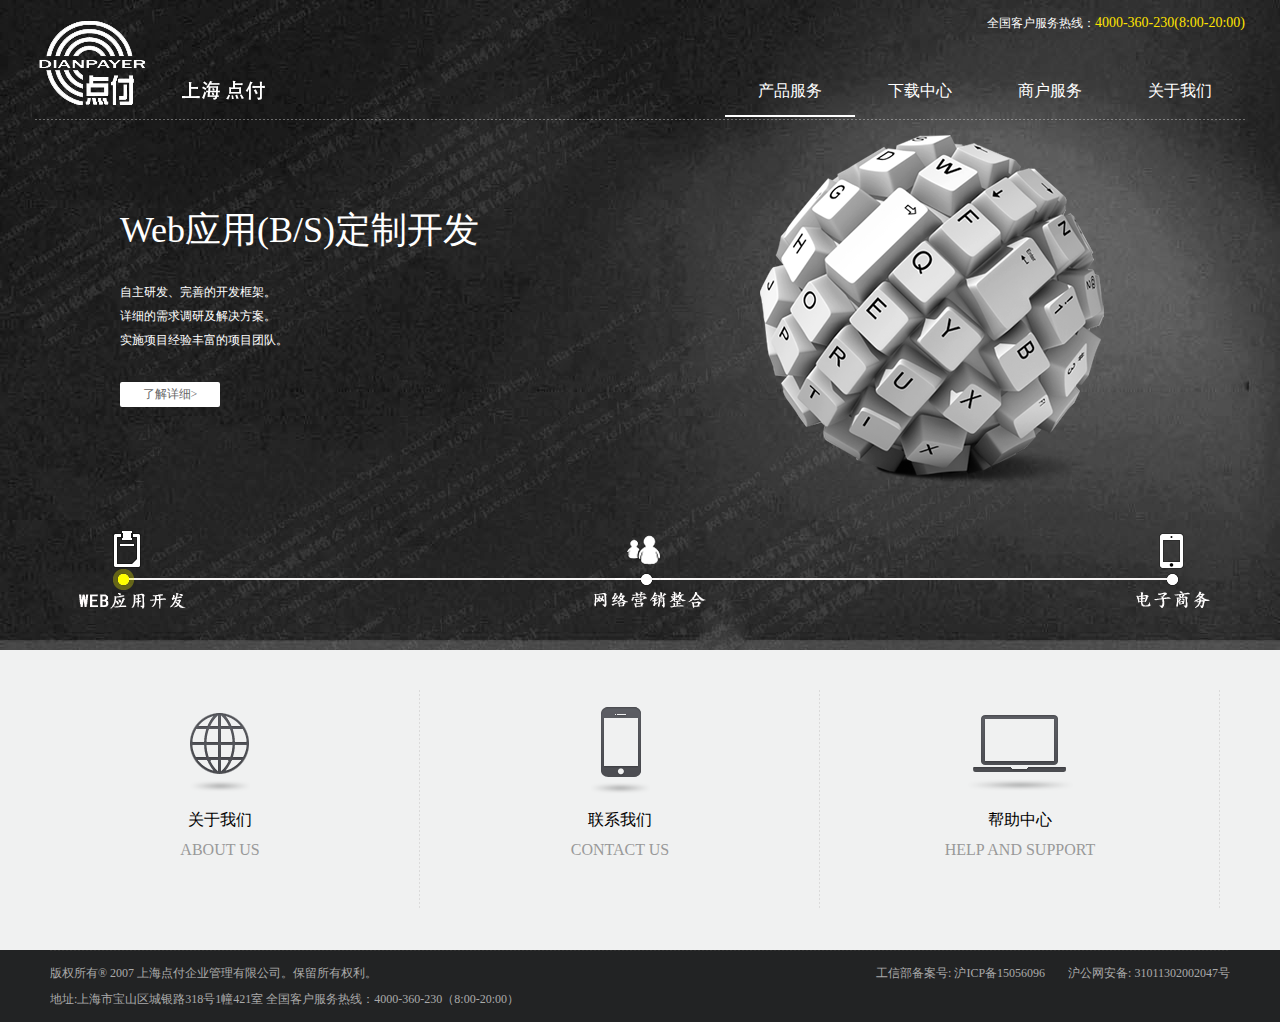
<file: index.html>
<!DOCTYPE html PUBLIC "-//W3C//DTD XHTML 1.0 Transitional//EN" "http://www.w3.org/TR/xhtml1/DTD/xhtml1-transitional.dtd">
<html xmlns="http://www.w3.org/1999/xhtml">
<head>
<meta http-equiv="Content-Type" content="text/html; charset=utf-8" />
<title>上海点付-首页</title>

<script type="text/javascript" src="js/jquery.js"></script>
<script type="text/javascript" src="js/nav.js"></script>
<link href="css/fashionfoucs.css" rel="stylesheet" />
<script src="js/jquery-1.9.1.min.js" type="text/javascript"></script>
<script src="js/jquery.plugin.min.js" type="text/javascript"></script>
<link href="css/style.css" rel="stylesheet" type="text/css" />
</head>

<body>
<div class="head_wrap">
  <div id="header">
    <div class="head_con">
      <h1><a href="#">点付有限公司</a></h1>
	  <div class="fr">
		  <div class="dianh">
              <span>全国客户服务热线：<font>4000-360-230(8:00-20:00)</font></span>
          </div>
		  <div id="nav">
			<ul>
			  <li class="current"><a href="index.html">产品服务</a></li>
			  <!--li><a href="http://mall.dianpayer.com"  target="_blank">在线购买</a></li-->
			  <li><a href="download.html">下载中心</a></li>
			  <li><a href="login.html">商户服务</a></li>
			  <li><a href="about.html">关于我们</a></li>
			</ul>
			<div class="nav_current"></div>
			<div class="cls"></div>
		  </div>
	  </div>
    </div>
  </div>
  <div id="banner">
    <ul id="banner_img">
      <li class="item1">
        <div class="banner_con">
          <div class="ad_txt">
            <h2>Web应用(B/S)定制开发</h2>
            <p> 自主研发、完善的开发框架。<br />
              详细的需求调研及解决方案。<br />
              实施项目经验丰富的项目团队。 </p>
            <a href="#" target="_blank">了解详细&gt;</a> </div>
          <div class="ad_imgg"> <img src="img/20120830015430148.png" width="460" height="400" alt="Web应用(B/S)定制开发" /> </div>
        </div>
      </li>
      <li class="item2">
        <div class="banner_con">
          <div class="ad_txt">
            <h2>互联网时代的整合营销</h2>
            <p> 基于互联网的品牌营销策略的定制与执行。<br />
              品牌形象挖掘、梳理、包装、表现与传播。<br />
              坐拥着最为丰富的行业经验与优势资源。 </p>
            <a href="#" target="_blank">了解详细&gt;</a> </div>
          <div class="ad_imgg"> <img src="img/20120830015446637.png" width="460" height="400" alt="互联网时代的整合营销" /> </div>
        </div>
      </li>

      <li class="item3">
        <div class="banner_con">
          <div class="ad_txt">
            <h2>移动电商拓展销售途径...</h2>
            <p> 商家后台维护自有商品。<br />
              通过APP及微信朋友圈进行商品营销。<br />
              手机下单，手机完成订单支付，随时随地购物。<br />
              </p>
            <a href="#" target="_blank">了解详细&gt;</a> </div>
          <div class="ad_imgg"> <img src="img/20120830015631560.png" width="460" height="400" alt="全新的学术会议体验" /> </div>
        </div>
      </li>
    </ul>
    <div id="banner_ctr">
      <div id="drag_ctr"></div>
      <ul style="">
        <li>WEB应用开发</li>
        <li style="  margin-left: 380px;">互联网整合营销</li>
        <li style="  margin-left: 350px;">电子商务系统</li>
      </ul>
      <div id="drag_arrow"></div>
    </div>
  </div>
  <script type="text/javascript" src="js/fashionfoucs.js"></script> 
</div>
<div class="service">
  <ul>
    <li><a href="#">
      <div class="ico web"></div>
      <h2>关于我们</h2>
      <h2 class="c-999">ABOUT US</h2>
      </a></li>
    <li><a href="#">
      <div class="ico app"></div>
      <h2>联系我们</h2>
      <h2 class="c-999">CONTACT US</h2>
      </a></li>
    <li><a href="#">
      <div class="ico system"></div>
      <h2>帮助中心</h2>
      <h2 class="c-999">HELP AND SUPPORT</h2>
      </a></li>
  </ul>
</div>
<div class="foot_wrap">
  <div id="footer">
      <div class="footer_btm">
        <div class="copyright">
            <p>版权所有® 2007 上海点付企业管理有限公司。保留所有权利。</p>
            <p>地址:上海市宝山区城银路318号1幢421室     全国客户服务热线：4000-360-230（8:00-20:00）</p>
        </div>
        <div class="beian">
            <span class="ml20">工信部备案号: <font>沪ICP备15056096 </font></span>
            <span class="ml20">沪公网安备: <font>31011302002047号 </font></span>
        </div>
      </div>
  </div>
</div>
</body>
</html>
</file>
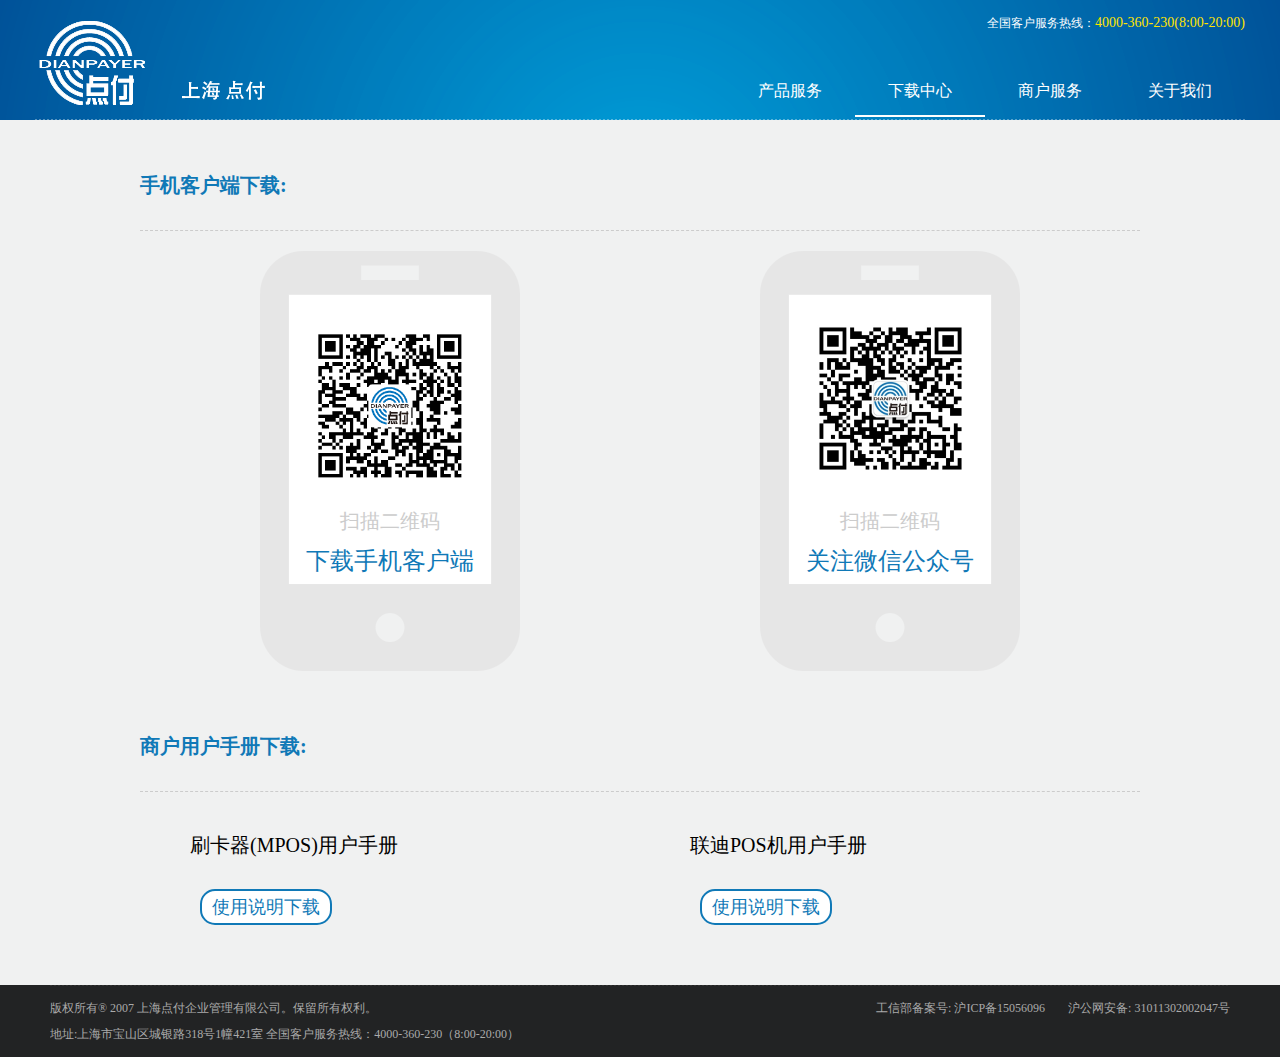
<file: download.html>
<!DOCTYPE html PUBLIC "-//W3C//DTD XHTML 1.0 Transitional//EN"
        "http://www.w3.org/TR/xhtml1/DTD/xhtml1-transitional.dtd">
<html xmlns="http://www.w3.org/1999/xhtml">
<head>
    <meta http-equiv="Content-Type" content="text/html; charset=utf-8"/>
    <title>上海点付-下载</title>
    <link href="css/style.css" rel="stylesheet" type="text/css"/>
    <script type="text/javascript" src="js/jquery.js"></script>
    <script type="text/javascript" src="js/nav.js"></script>
</head>

<body>
<div class="sub_head service_banner">
    <div id="header">
        <div class="head_con">
            <h1><a href="#">点付有限公司</a></h1>
            <div class="fr">
                <div class="dianh">
                    <span>全国客户服务热线：<font>4000-360-230(8:00-20:00)</font></span>
                </div>
                <div id="nav">
                    <ul>
                        <li><a href="index.html">产品服务</a></li>
                        <!--li><a href="http://mall.dianpayer.com"  target="_blank">在线购买</a></li-->
                        <li class="current"><a href="download.html">下载中心</a></li>
                        <li><a href="login.html">商户服务</a></li>
                        <li><a href="about.html">关于我们</a></li>
                    </ul>
                    <div class="nav_current"></div>
                    <div class="cls"></div>
                </div>
            </div>
        </div>
    </div>
</div>
<div class="content">
    <div class="download-client clearfix">
        <h6>手机客户端下载:</h6>

        <div class="phone-download clearfix">
            <ul class="clearfix">
                <li>
                    <div class="dimensional"><img src="img/download.png" style="width: 30%;"/></div>
                    <div class="details">
                        <p class="qins">扫描二维码</p>

                        <p>下载手机客户端</p>
                    </div>
                </li>
                <li>
                    <div class="dimensional"><img src="img/mp.jpg" style="margin-top: -15px;width: 33%;"/></div>
                    <div class="details">
                        <p class="qins">扫描二维码</p>

                        <p>关注微信公众号</p>
                    </div>
                </li>
            </ul>
        </div>
        <h6>商户用户手册下载:</h6>

        <div class="cdsfg clearfix">
            <div class="sahnghu-d left">
                <p>刷卡器(MPOS)用户手册</p>
                <!--
                                <a class="qudon-d" href="#">驱动下载</a>
                -->
                <a class="shum-d" href="library/MPOS_manual.rar">使用说明下载</a>
            </div>
            <div class="sahnghu-d right">
                <p>联迪POS机用户手册</p>
                <!--
                                <a class="qudon-d" href="#">驱动下载</a>
                -->
                <a class="shum-d" href="library/POS_manual.rar">使用说明下载</a>
            </div>
        </div>
    </div>
</div>
</div>

<div class="foot_wrap">
    <div id="footer">
        <div class="footer_btm">
            <div class="copyright">
                <p>版权所有® 2007 上海点付企业管理有限公司。保留所有权利。</p>
                <p>地址:上海市宝山区城银路318号1幢421室 全国客户服务热线：4000-360-230（8:00-20:00）</p>
            </div>
            <div class="beian">
                <span class="ml20">工信部备案号: <font>沪ICP备15056096 </font></span>
                <span class="ml20">沪公网安备: <font>31011302002047号 </font></span>
            </div>
        </div>
    </div>
</div>
</body>
</html>
</file>
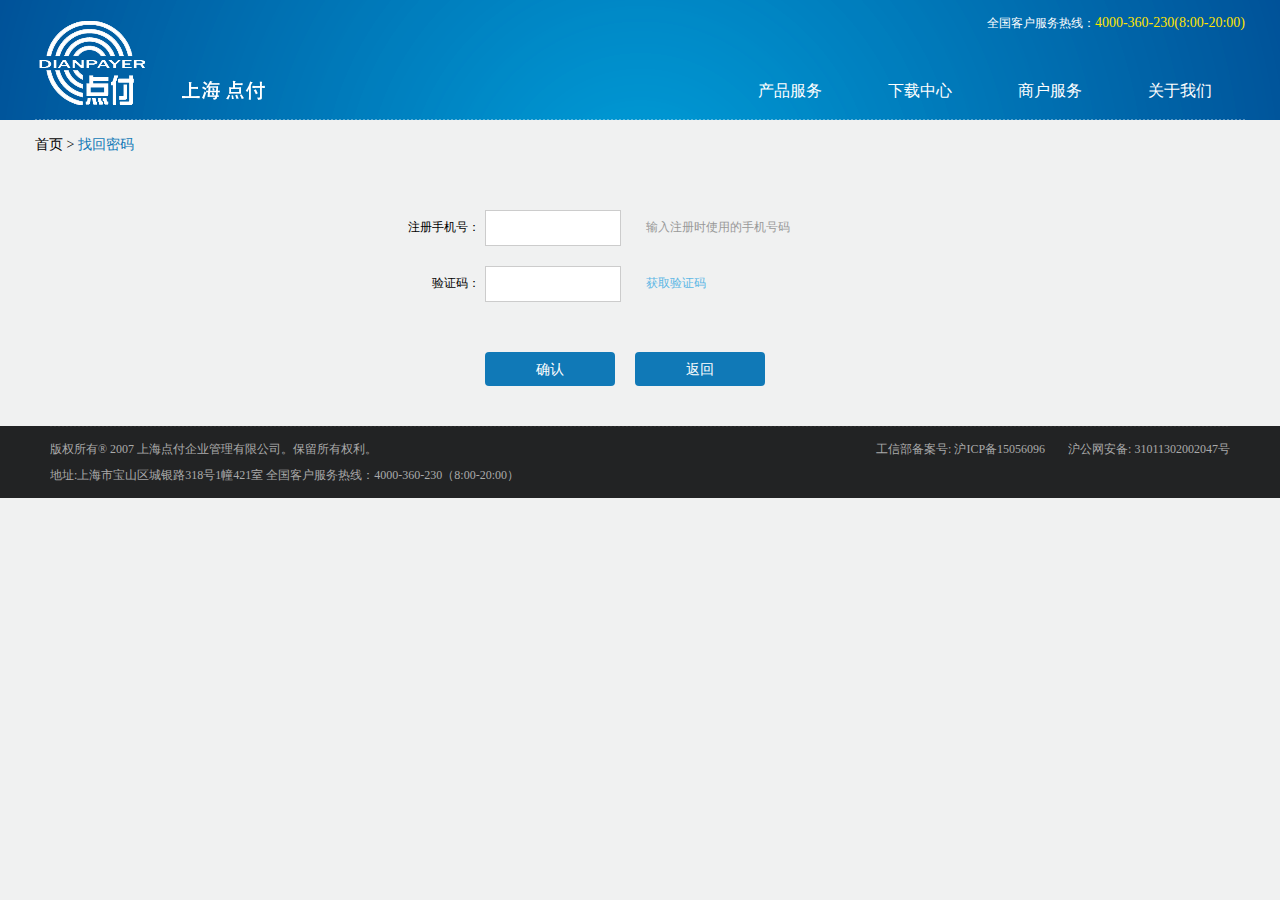
<file: forgotten_password.html>
<!DOCTYPE html PUBLIC "-//W3C//DTD XHTML 1.0 Transitional//EN" "http://www.w3.org/TR/xhtml1/DTD/xhtml1-transitional.dtd">
<html xmlns="http://www.w3.org/1999/xhtml">
<head>
    <meta http-equiv="Content-Type" content="text/html; charset=utf-8" />
    <title>上海点付-下载</title>
    <link href="css/style.css" rel="stylesheet" type="text/css" />
    <script type="text/javascript" src="js/jquery.js"></script>
    <script type="text/javascript" src="js/nav.js"></script>
</head>

<body>
<div class="sub_head service_banner">
    <div id="header">
        <div class="head_con">
            <h1><a href="#">点付有限公司</a></h1>
            <div class="fr">
                <div class="dianh">
                    <span>全国客户服务热线：<font>4000-360-230(8:00-20:00)</font></span>
                </div>
		  <div id="nav">
			<ul>
			  <li><a href="index.html">产品服务</a></li>
              <!--li><a href="http://mall.dianpayer.com"  target="_blank">在线购买</a></li-->
			  <li><a href="download.html">下载中心</a></li>
              <li><a href="login.html">商户服务</a></li>
              <li><a href="about.html">关于我们</a></li>
			</ul>
			<div class="nav_current"></div>
			<div class="cls"></div>
		  </div>
	  </div>
    </div>
  </div>
</div>
<div class="mbx"><a href="index.html">首页</a>&nbsp;>&nbsp;<span>找回密码</span></div>
<div class="content">
	<div class="mt30">
		<div class="xmmx password clearfix">
		<label>
			<span>注册手机号：</span><input type="" name="textfield" id="textfield"  class="w2" value=""/><i class="c-gray ml20">输入注册时使用的手机号码</i>
		</label>
		<label>
			<span>验证码：</span><input type="" name="textfield" id="textfield"  class="w15" value=""/><a class="c-blue ml20" href="#">获取验证码</a>
		</label>
		<label>
		<p class="ml75 mt30"><input type="submit" name="button" id="button" value="确认"  class="searchb" /><input type="submit" name="button" id="button" value="返回"  class="searchb" /></p>
		</label>
		</div>
</div>
</div>


<div class="foot_wrap">
    <div id="footer">
        <div class="footer_btm">
            <div class="copyright">
                <p>版权所有® 2007 上海点付企业管理有限公司。保留所有权利。</p>
                <p>地址:上海市宝山区城银路318号1幢421室     全国客户服务热线：4000-360-230（8:00-20:00）</p>
            </div>
            <div class="beian">
                <span class="ml20">工信部备案号: <font>沪ICP备15056096 </font></span>
                <span class="ml20">沪公网安备: <font>31011302002047号 </font></span>
            </div>
        </div>
    </div>
</div>
</body>
</html>
</file>
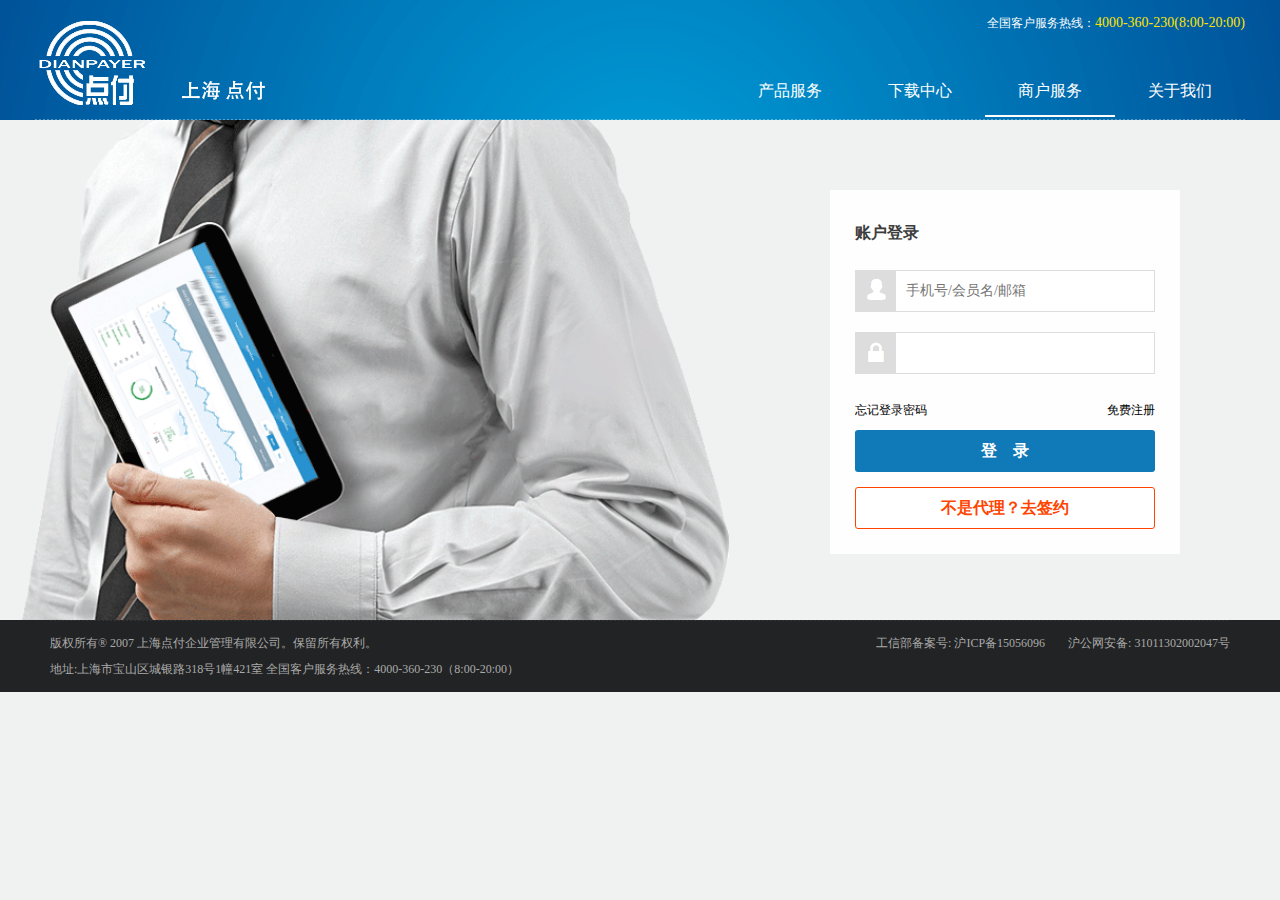
<file: login.html>
<!DOCTYPE html PUBLIC "-//W3C//DTD XHTML 1.0 Transitional//EN" "http://www.w3.org/TR/xhtml1/DTD/xhtml1-transitional.dtd">
<html xmlns="http://www.w3.org/1999/xhtml">
<head>
    <meta http-equiv="Content-Type" content="text/html; charset=utf-8" />
    <title>上海点付-下载</title>
    <link href="css/style.css" rel="stylesheet" type="text/css" />
    <script type="text/javascript" src="js/jquery.js"></script>
    <script type="text/javascript" src="js/nav.js"></script>
</head>

<body>
<div class="sub_head service_banner">
    <div id="header">
        <div class="head_con">
            <h1><a href="#">点付有限公司</a></h1>
            <div class="fr">
                <div class="dianh">
                    <span>全国客户服务热线：<font>4000-360-230(8:00-20:00)</font></span>
                </div>
		  <div id="nav">
			<ul>
			  <li><a href="index.html">产品服务</a></li>
              <!--li><a href="http://mall.dianpayer.com"  target="_blank">在线购买</a></li-->
			  <li><a href="download.html">下载中心</a></li>
                <li class="current"><a href="login.html">商户服务</a></li>
                <li><a href="about.html">关于我们</a></li>
			</ul>
			<div class="nav_current"></div>
			<div class="cls"></div>
		  </div>
	  </div>
    </div>
  </div>
</div>

		<div id="content">
<div class="login-newbg" style="background-image: url(img/loginbg.png);height:500px;">
    </div>
		    <div class="content-layout">
			<div class="login-box-warp">

				<div class="login-box no-longlogin module-static" id="J_LoginBox">

<div class="bd">
		<div class="static-form " id="J_StaticForm">
			<div class="login-title">
				账户登录
			</div>
			<form action="" method="post">
			<div class="field username-field">
				<label for="TPL_username_1"> <i class="iconfont iconfont1" title="会员名"></i></label>
				<span class="ph-label"></span> <input type="text" name="TPL_username" id="TPL_username_1" class="login-text J_UserName" value="" maxlength="32" tabindex="1" placeholder="手机号/会员名/邮箱">
			</div>

			<div class="field pwd-field">
				<label id="password-label" for="TPL_password_1"><i class="icon iconfont iconfont2" title="登录密码"></i></label> 
				<span id="J_StandardPwd"> <input type="password" aria-labelledby="password-label" name="TPL_password" id="TPL_password_1" class="login-text" maxlength="28" tabindex="2" autocomplete="off">
				</span> 
			</div>
			
			<div class="login-links">
				
				<a href="forgotten_password.html" class="forget-pwd" target="_blank">忘记登录密码</a>
				<a href="register.html" class="register" target="_blank">免费注册</a>
				
			</div>

			
			<div class="submit">
				<button type="submit" class="J_Submit" tabindex="5" id="J_SubmitStatic">登　录</button>
			</div>
			<div class="submit1">
				<button type="submit" class="J_Submit" tabindex="5" id="J_SubmitStatic">不是代理？去签约</button>
			</div>
		</form>
</div>
	    
</div>
</div>
</div>
</div>
</div>

<div class="foot_wrap">
    <div id="footer">
        <div class="footer_btm">
            <div class="copyright">
                <p>版权所有® 2007 上海点付企业管理有限公司。保留所有权利。</p>
                <p>地址:上海市宝山区城银路318号1幢421室     全国客户服务热线：4000-360-230（8:00-20:00）</p>
            </div>
            <div class="beian">
                <span class="ml20">工信部备案号: <font>沪ICP备15056096 </font></span>
                <span class="ml20">沪公网安备: <font>31011302002047号 </font></span>
            </div>
        </div>
    </div>
</div>
</body>
</html>
</file>
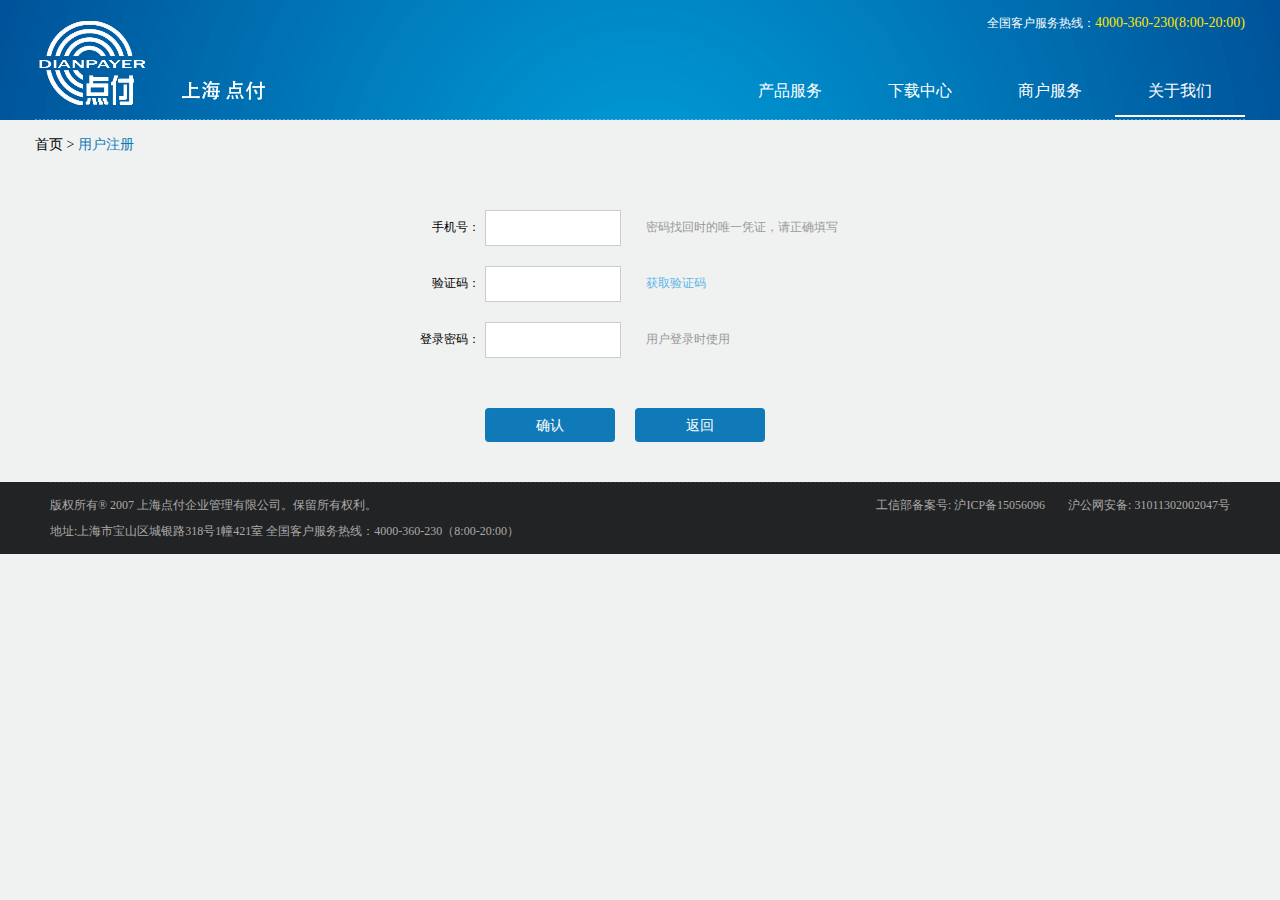
<file: register.html>
<!DOCTYPE html PUBLIC "-//W3C//DTD XHTML 1.0 Transitional//EN" "http://www.w3.org/TR/xhtml1/DTD/xhtml1-transitional.dtd">
<html xmlns="http://www.w3.org/1999/xhtml">
<head>
    <meta http-equiv="Content-Type" content="text/html; charset=utf-8" />
    <title>上海点付-下载</title>
    <link href="css/style.css" rel="stylesheet" type="text/css" />
    <script type="text/javascript" src="js/jquery.js"></script>
    <script type="text/javascript" src="js/nav.js"></script>
</head>

<body>
<div class="sub_head service_banner">
    <div id="header">
        <div class="head_con">
            <h1><a href="#">点付有限公司</a></h1>
            <div class="fr">
                <div class="dianh">
                    <span>全国客户服务热线：<font>4000-360-230(8:00-20:00)</font></span>
                </div>
		  <div id="nav">
			<ul>
			  <li><a href="index.html">产品服务</a></li>
              <!--li><a href="http://mall.dianpayer.com"  target="_blank">在线购买</a></li-->
			  <li><a href="download.html">下载中心</a></li>
              <li><a href="login.html">商户服务</a></li>
              <li class="current"><a href="about.html">关于我们</a></li>
			</ul>
			<div class="nav_current"></div>
			<div class="cls"></div>
		  </div>
	  </div>
    </div>
  </div>
</div>
<div class="mbx"><a href="index.html">首页</a>&nbsp;>&nbsp;<span>用户注册</span></div>
<div class="content">
	<div class="mt30">
		<div class="xmmx password clearfix">
		<label>
			<span>手机号：</span><input type="" name="textfield" id="textfield"  class="w2" value=""/><i class="c-gray ml20">密码找回时的唯一凭证，请正确填写</i>
		</label>
		<label>
			<span>验证码：</span><input type="" name="textfield" id="textfield"  class="w15" value=""/><a class="c-blue ml20" href="#">获取验证码</a>
		</label>
		<label>
			<span>登录密码：</span><input type="password" name="textfield" id="textfield"  class="w2" value=""/><i class="c-gray ml20">用户登录时使用</i>
		</label>
		<label>
		<p class="ml75 mt30"><input type="submit" name="button" id="button" value="确认"  class="searchb" /><input type="submit" name="button" id="button" value="返回"  class="searchb" /></p>
		</label>
		</div>
</div>
</div>


<div class="foot_wrap">
    <div id="footer">
        <div class="footer_btm">
            <div class="copyright">
                <p>版权所有® 2007 上海点付企业管理有限公司。保留所有权利。</p>
                <p>地址:上海市宝山区城银路318号1幢421室     全国客户服务热线：4000-360-230（8:00-20:00）</p>
            </div>
            <div class="beian">
                <span class="ml20">工信部备案号: <font>沪ICP备15056096 </font></span>
                <span class="ml20">沪公网安备: <font>31011302002047号 </font></span>
            </div>
        </div>
    </div>
</div>
</body>
</html>
</file>
<file: css/fashionfoucs.css>
@charset "UTF-8";

#banner {
	position: relative;
	width: 100%;
	height: 650px;
	background: #000;
	overflow: hidden;
}
.banner_con {
	width: 1060px;
	margin: auto;
	position: relative;
}
#banner_img {
	position: relative;
	display: block;
}
#banner_img li {
	position: absolute;
	top: 0;
	left: 0;
	width: 100%;
	height: 650px;
	background-position: center;
	background-size: cover;
	display: none;
}

#banner_img li.item1 {
	background-image: url(../img/banner_bg1.jpg);
	display: block;
}
#banner_img li.item2 {
	background-image: url(../img/banner_bg2.jpg);
}
#banner_img li.item3 {
	background-image: url(../img/banner_bg3.jpg);
}
#banner_img li.item4 {
	background-image: url(../img/banner_bg4.jpg);
}
#banner_img li.item5 {
	background-image: url(../img/banner_bg5.jpg);
}
#banner_img li.item6 {
	background-image: url(../img/banner_bg6.jpg);
}
#banner_img li.item7 {
	background-image: url(../img/banner_bg7.jpg);
}
#banner_img li.item8 {
	background-image: url(../img/banner_bg8.jpg);
}

#banner_img .ad_img {
	position: absolute;
	right: 10px;
	top: 100px;
	width: 460px;
	height: 400px;
}

#banner_img .ad_imgg {
    position: absolute;
    right: 10px;
    top: 100px;
    width: 460px;
    height: 400px;
}
#banner_img .ad_txt {
	position: absolute;
	left: 10px;
	top: 200px;
	color: #fff;
	line-height: 24px;
	text-shadow: 1px 1px rgba(51,51,51,0.3);
}
#banner_img .ad_txt h2 {
	height: 80px;
	font: normal 36px/60px Microsoft YaHei;
}
#banner_img .ad_txt a {
	display: block;
	margin-top: 30px;
	width: 100px;
	height: 25px;
	border-radius: 2px;
	background: #fff;
	color: #666;
	text-decoration: none;
	text-shadow: none;
	line-height: 25px;
	text-align: center;
}
#banner_img .ad_txt a:hover {
	color: #000;
}
#banner_ctr {
	position: absolute;
	left: 50%;
	bottom: 30px;
	margin-left: -600px;
	width: 1200px;
	height: 100px;
	z-index: 1;
}
#banner_ctr ul {
	position: relative;
	width: 1200px;
	height: 100px;
	background: url(../img/serv_ico.png) center no-repeat;
	font-size: 0;
	line-height: 0;
}
#banner_ctr li {
	display: block;
	float: left;
	width: 150px;
	height: 100px;
	cursor: pointer;
}
#drag_ctr {
	position: absolute;
	top: 0;
	left: 8px;
	width: 150px;
	height: 100px;
	bottom: 130px;
}
#drag_arrow {
	position: absolute;
	top: 0;
	left: 8px;
	width: 150px;
	height: 130px;
	background: url(../img/drag_banner_arrow.png) center 49px no-repeat;
}
</file>
<file: css/style.css>
@charset "utf-8";

/* ---------------全局定义--------------- */
html, body, h1, h2, h3, h4, h5, h6, div, ul, ol, li, dl, dt, dd, p, form, input, select, button, textarea, table, tr, th, td, iframe {
	margin: 0;
	padding: 0;
}
h1, h2, h3, h4, h5, h6 {
	font-weight: normal;
}
ul, ol {
	list-style: none;
}
img {
	border: 0;
	vertical-align: top;
}

body {
	background: #F0F1F1;
	font-family: "微软雅黑";
	font-size: 12px;
}

a {
	color: #000;
	text-decoration: none;
}
a:hover {
	color: #1079b7;
}

.cls {
	clear: both;
}
i{font-style:normal;}

/* 表单样式 */
input, select, textarea, label {
	font-family: "微软雅黑";
	font-size: 12px;
	vertical-align: middle;
}

/* 首页 */
.head_wrap {
	position: relative;
	min-width: 1210px;
	height: 650px;
}

#header {
	position: absolute;
	top: 0;
	width: 100%;
	z-index: 999;
}
.head_con {
	margin: auto;
	width: 1210px;
	height: 120px;
	background: url(../img/head_dashed.png) repeat-x left bottom;
}

h1 {
	float: left;
	padding-top: 20px;
}
h1 a {
	display: block;
	width: 315px;
	height: 85px;
	background: url(../img/logo.png);
	text-indent: -9999px;
	overflow: hidden;
}

#nav {
	float: right;
	position: relative;
	padding-top:35px;
	height: 50px;
	overflow: hidden;
}
#nav li {
	float: left;
	width: 130px;
}
#nav a {
	display: block;
	font-size: 16px;
	color: #FFF;
	line-height: 48px;
	text-align: center;
}
.nav_current {
	position: absolute;
	left: 0;
	bottom: 0;
	height: 2px;
	background: #FFF;
	overflow: hidden;
}

.service {
	margin: 40px auto;
	width: 1210px;
	overflow: hidden;
}
.service ul {
	margin: 0 -15px;
	width: 1240px;
}
.service li {
	float: left;
	padding: 0 20px;
	width: 360px;
	height: 220px;
	background: url(../img/v_dashed.gif) repeat-y right top;
}
.service li div.ico {
	margin: auto;
	width: 120px;
	height: 115px;
}
.service li a .web {
	background: url(../img/service_ico.png) 0 0;
}
.service li a:hover .web {
	background: url(../img/service_ico.png) 0 -120px;
}
.service li a .app {
	background: url(../img/service_ico.png) -120px 0;
}
.service li a:hover .app {
	background: url(../img/service_ico.png) -120px -120px;
}
.service li a .system {
	background: url(../img/service_ico.png) -240px 0;
}
.service li a:hover .system {
	background: url(../img/service_ico.png) -240px -120px;
}
.service li a .software {
	background: url(../img/service_ico.png) -360px 0;
}
.service li a:hover .software {
	background: url(../img/service_ico.png) -360px -120px;
}
.service li a h2 {
	font-size: 16px;
	line-height: 30px;
	text-align: center;
}
.service li h3 {
	font-size: 12px;
	color: #666;
	line-height: 24px;
}

.case {
	margin: auto;
	width: 1210px;
	overflow: hidden;
}
.case_title {
	height: 30px;
	background: url(../img/solid.gif) repeat-x center center;
}
.case_title h2 {
	margin: 0 auto;
	width: 100px;
	height: 30px;
	background: #F0F1F1;
	font-size: 14px;
	color: #666;
	line-height: 30px;
	text-align: center;
}
.case ul {
	margin: 0 -15px;
	padding-top: 30px;
	width: 1240px;
	overflow: hidden;
}
.case li {
	float: left;
	padding: 0 15px 30px;
}
.case li a {
	display: block;
	width: 280px;
}
.case li a h3 {
	padding-left: 15px;
	height: 35px;
	background: url(../img/case_arrow.png) no-repeat 245px center #4EB800;
	font-size: 12px;
	color: #FFF;
	line-height: 35px;
}
.case li a:hover h3 {
	color: #FF0;
}

.case_more {
	margin-bottom: 40px;
	height: 40px;
	border-top: 1px solid #DDD;
	border-bottom: 1px solid #DDD;
}
.case_more a {
	display: block;
	color: #666;
	line-height: 40px;
	text-align: center;
}
.case_more a:hover {
	background: #FAFAFA;
	color: #238C00;
}

.foot_wrap {
	min-width: 1210px;
	background: #222324;
	overflow: hidden;
}
#footer {
	margin: auto;
	width: 1210px;
	overflow: hidden;
}
.share {
	float: left;
	padding-top: 30px;
	width: 310px;
}
.share h2 {
	height: 35px;
	font-family: Arial;
	font-size: 12px;
	color: #AAA;
	line-height: 25px;
}
.share li {
	float: left;
	margin-right: 10px;
}
.share li a {
	display: block;
	width: 40px;
	height: 40px;
}
.share li a.weibo {
	background: url(../img/share_ico.png) no-repeat 0 0;
}
.share li a:hover.weibo {
	background: url(../img/share_ico.png) no-repeat 0 -50px;
}
.share li a.tqq {
	background: url(../img/share_ico.png) no-repeat -50px 0;
}
.share li a:hover.tqq {
	background: url(../img/share_ico.png) no-repeat -50px -50px;
}
.share li a.qzone {
	background: url(../img/share_ico.png) no-repeat -100px 0;
}
.share li a:hover.qzone {
	background: url(../img/share_ico.png) no-repeat -100px -50px;
}
.share li a.renren {
	background: url(../img/share_ico.png) no-repeat -150px 0;
}
.share li a:hover.renren {
	background: url(../img/share_ico.png) no-repeat -150px -50px;
}
.share li a.baidu {
	background: url(../img/share_ico.png) no-repeat -200px 0;
}
.share li a:hover.baidu {
	background: url(../img/share_ico.png) no-repeat -200px -50px;
}

.online {
	float: left;
	padding-top: 30px;
	width: 310px;
}
.online h2 {
	height: 35px;
	font-family: Arial;
	font-size: 12px;
	color: #AAA;
	line-height: 25px;
}
.online li {
	float: left;
	margin-right: 10px;
}
.online li a {
	display: block;
	width: 40px;
	height: 40px;
}
.online li a.qq {
	background: url(../img/qq_ico.png) no-repeat 0 0;
}
.online li a:hover.qq {
	background: url(../img/qq_ico.png) no-repeat 0 -50px;
}

.tel {
	float: left;
	padding-top: 30px;
	width: 310px;
}
.tel h2 {
	height: 35px;
	font-family: Arial;
	font-size: 12px;
	color: #AAA;
	line-height: 25px;
}
.tel ul {
	float: left;
	padding-left: 50px;
	background: url(../img/tel_ico.png) no-repeat;
}
.tel li {
	font-family: Georgia, "方正大标宋简体";
	font-size: 18px;
	font-style: italic;
	color: #AAA;
	line-height: 30px;
}

.contact {
	float: right;
	padding: 40px 0;
	width: 280px;
}
.contact img {
	float: right;
	padding: 3px;
	background: #FFF;
}
.contact ul {
	float: left;
	width: 180px;
}
.contact li {
	padding-bottom: 5px;
	color: #AAA;
	line-height: 18px;
	text-align: right;
}
.contact li.mail {
	padding-top: 6px;
}

.footer_btm {
	margin:0 15px;
	background: url(../img/foot_dashed.gif) repeat-x left top;
	color: #AAA;
	line-height: 26px;
	padding:10px 0;
	overflow: hidden;
}
.copyright {
	float: left;
}
.beian {
	float: right;
}

/* 二级页面 */
.sub_head {
	min-width: 1210px;
	height: 120px;
}
.content {
	margin: 0 auto 30px;
	width: 1210px;
}

.sub_title {
	padding-bottom: 30px;
	border-bottom: 1px solid #DDD;
}
.sub_title h2 {
	padding-bottom: 25px;
}
.sub_title p {
	padding-bottom: 15px;
	color: #333;
	line-height: 32px;
}

/* 关于 */
.about_banner {
	background: url(../img/about_banner.png) no-repeat center top #238C00;
}

.about {
    margin: auto;
    width: 770px;
}
.about_section {
	padding-bottom: 30px;
}
.about h2 {
	padding-bottom: 25px;
}
.about p {
	padding-bottom: 15px;
	width: 760px;
	color: #333;
	line-height: 32px;
}

.about_advantages {
	padding: 5px 0 30px;
	overflow: hidden;
	zoom: 1;
}
.about_advantages li {
	float: left;
	padding-right: 20px;
}

/* 服务*/
.service_banner {
	background: url(../img/service_banner.png) no-repeat center top #238C00;
}

.service_content {
	padding: 65px 0 20px;
	width: 1210px;
	overflow: hidden;
}
.service_content ul {
	margin: 0 -15px;
	width: 1240px;
}
.service_content li {
	float: left;
	padding: 0 15px;
	width: 280px;
	height: 500px;
	background: url(../img/v_dashed.gif) repeat-y right top;
}
.service_content li div.ico {
	margin: auto;
	width: 120px;
	height: 115px;
}
.service_content li div.web {
	background: url(../img/service_ico.png) 0 0;
}
.service_content li div.app {
	background: url(../img/service_ico.png) -120px 0;
}
.service_content li div.system {
	background: url(../img/service_ico.png) -240px 0;
}
.service_content li div.software {
	background: url(../img/service_ico.png) -360px 0;
}
.service_content li h3 {
	padding-bottom: 15px;
	background: url(../img/dashed.gif) repeat-x left bottom;
	font-size: 16px;
	line-height: 50px;
	text-align: center;
}
.service_content li h4 {
	margin-bottom: 20px;
	padding: 10px 8px;
	background: url(../img/dashed.gif) repeat-x left bottom;
	font-size: 12px;
	color: #666;
	line-height: 26px;
}
.service_content li p {
	padding: 0 8px;
	color: #666;
	line-height: 32px;
}

/* 案例*/
.case_banner {
	background: url(../img/case_banner.png) no-repeat center top #238C00;
}
.case_content {
	padding-top: 60px;
	width: 1210px;
	overflow: hidden;
}
.case_content ul {
	margin: 0 -15px;
	width: 1240px;
	overflow: hidden;
}
.case_content li {
	float: left;
	padding: 0 15px 30px;
}
.case_content li a {
	display: block;
	width: 280px;
}
.case_content li a h3 {
	padding-left: 15px;
	height: 35px;
	background: url(../img/case_arrow.png) no-repeat 245px center #4EB800;
	font-size: 12px;
	color: #FFF;
	line-height: 35px;
}
.case_content li a:hover h3 {
	color: #FF0;
}

.case_name {
	padding-bottom: 20px;
	border-bottom: 1px solid #DDD;
}
.case_name h2 {
	padding-bottom: 15px;
	font-size: 26px;
	color: #339E00;
}
.case_name p {
	padding-bottom: 15px;
	color: #333;
	line-height: 32px;
}
.case_bar {
	height: 45px;
	border-bottom: 1px solid #DDD;
}
.case_label {
	float: left;
	color: #999;
	line-height: 45px;
}
.case_label a {
	color: #999;
}
.case_label a:hover {
	color: #238C00;
}
.case_page {
	float: right;
	padding-top: 10px;
	width: 90px;
	background: url(../img/case_page.gif);
}
.case_page a {
	float: left;
	width: 30px;
	height: 25px;
}
.case_page a.prev {
	background: url(../img/case_page.png) no-repeat 0 0;
}
.case_page a:hover.prev {
	background: url(../img/case_page.png) no-repeat 0 -25px;
}
.case_page a.back {
	background: url(../img/case_page.png) no-repeat -30px 0;
}
.case_page a:hover.back {
	background: url(../img/case_page.png) no-repeat -30px -25px;
}
.case_page a.next {
	background: url(../img/case_page.png) no-repeat -60px 0;
}
.case_page a:hover.next {
	background: url(../img/case_page.png) no-repeat -60px -25px;
}
.case_show li {
	padding-top: 50px;
}
.case_show h3 {
	font-size: 12px;
	color: #666;
	line-height: 50px;
	text-align: center;
}

/* 客户 */
.client_banner {
	background: url(../img/client_banner.png) no-repeat center top #238C00;
}
.client_content {
	padding-top: 60px;
}
.client_content ul {
	padding: 1px 0 0 1px;
	border-top: 1px dashed #DDD;
	border-left: 1px dashed #DDD;
	overflow: hidden;
	zoom: 1;
}
.client_content li {
	float: left;
	padding: 25px 0;
	width: 301px;
	border-right: 1px dashed #DDD;
	border-bottom: 1px dashed #DDD;
	text-align: center;
}

/* 联系*/
.contact_content {
	padding: 60px 0;
	width: 1210px;
	border-bottom: 1px solid #DDD;
	overflow: hidden;
}
.contact_content ul {
	margin: 0 -15px;
	width: 1240px;
}
.contact_content li {
	float: left;
	padding: 0 15px;
	width: 280px;
	height: 200px;
	background: url(../img/v_dashed.gif) repeat-y right top;
}
.contact_content li div.ico {
	margin: auto;
	width: 120px;
	height: 90px;
}
.contact_content li div.web {
	background: url(../img/contact_ico.png) 0 0;
}
.contact_content li div.app {
	background: url(../img/contact_ico.png) -120px 0;
}
.contact_content li div.system {
	background: url(../img/contact_ico.png) -240px 0;
}
.contact_content li div.software {
	background: url(../img/contact_ico.png) -360px 0;
}
.contact_content li h3 {
	padding-bottom: 10px;
	background: url(../img/dashed.gif) repeat-x left bottom;
	font-size: 12px;
	color: #666;
	line-height: 45px;
	text-align: center;
}
.contact_content li h4 {
	padding-top: 15px;
	font-size: 16px;
	color: #666;
	line-height: 30px;
	text-align: center;
}
.contact_content li a {
	color: #666;
}
.contact_content li a:hover {
	color: #238C00;
}

.contact_form {
	padding: 50px 0 15px;
	background: url(../img/dashed.gif) repeat-x bottom;
}
.contact_form h3 {
	height: 30px;
	background: url(../img/dashed.gif) repeat-x bottom;
}
.contact_form_content {
	padding: 10px 0;
}
.contact_form_table {
	border-collapse: collapse;
}
.contact_form_table td {
	padding-top: 10px;
	border: 0;
}
.contact_form_table td label {
	display: block;
	font-size: 14px;
	color: #666;
	line-height: 30px;
}
.contact_form_text {
	padding: 5px;
	height: 20px;
	border: 1px solid;
	border-color: #CCC #DDD #DDD #CCC;
	border-radius: 2px;
	font-size: 14px;
	line-height: 20px;
}
.contact_form_textarea {
	padding: 5px;
	border: 1px solid;
	border-color: #CCC #DDD #DDD #CCC;
	border-radius: 2px;
	font-size: 14px;
	line-height: 20px;
}
.contact_form_btn {
	width: 180px;
	height: 102px;
	border: 0;
	background: url(../img/send_btn.png) no-repeat 0 0;
	font-size: 0;
	cursor: pointer;
}
.contact_form_btn:hover {
	background: url(../img/send_btn.png) no-repeat 0 -120px;
}
.contact_form_table td img {
	border-radius: 2px;
}
.contact_mail {
	font-size: 14px;
	color: #333;
	line-height: 60px;
}
.contact_mail a {
	color: #333;
}
.contact_mail a:hover {
	color: #238C00;
}


/* add */
.fr{
	float: right;
	position: relative;
	overflow: hidden;
}
.dianh{color:#fff;padding-top:15px;text-align:right;}
.dianh font{font-size:14px;color:#ffe400}
.ml20{margin-left:20px;}
.c-999{color:#999;}

.sdzuoleft{float:left;width:200px;background:#fff;border:1px solid #eee;margin-bottom:20px;}
.sdzuoleft ul{border:10px solid #f5f5f5;}
.dsljd{background:#eee;text-align:center;padding:30px auto;}
.dsljd p{margin-bottom:15px;font-size:14px;color:#1079b7;font-weight:bold;}
.dsljd p a{display:block;text-align:center;border:1px solid #1079b7;width:60px;font-size:12px;font-weight:normal;border-radius:20px;margin:10px 0;margin-left:10px;}
.toux{width:65px;height:65px;border-radius:50px;background:#f5f5f5;text-align:center;margin:10px auto;}
.toux img{width:50px;height:50px;}
.sdzuoleft li{height:50px;line-height:50px;font-size:16px;border-bottom:1px solid #f5f5f5;}
.sdzuoleft ul{background:#eee;}
.sdzuoleft li a{display:block;background:#fff;padding:0 10px;text-align:center;}
.sdzuoleft li a:hover{background:#1079b7;color:#fff;}
.sdzuoleft li a.bjdg{background:#1079b7;display:block;color:#fff;}
.sdzuoright{float:right;width:980px;}
.sdzuoright h5{line-height:50px;padding-left:10px;border-bottom:2px solid #1079b7;font-size:20px;color:#1079b7;font-weight:bold;}
.xmmx{font-size:14px;margin:40px auto;}
.xmmx label{float:left;line-height:30px;margin:0 20px;text-align:right;}
.xmmx select{height:36px;line-height:36px;padding:0 2px;border:1px solid #ccc;}
.xmmx input{height:34px;line-height:34px;padding:0 2px;margin:0 5px;width:130px;border:1px solid #ccc;}
a.searchb,input.searchb{display:block;background:#1079b7;padding:0 30px;text-align:center;color:#fff;font-size:14px;border-radius:4px;line-height:36px;border:none;cursor:pointer;}
.tsgg{margin:0 5px;}
.w3{width:300px;}
.w6{width:60px;}
.w10{width:100px;}
.w20{width:200px;}
.w15{width:150px;}
input.w3{width:300px;}
.mt30{margin-top:30px;}
.ml90{margin-left:90px;}
table,tr.th,td{border-collapse:collapse;}
.table-one{border:1px solid #fff;background:#fff;width:980px;}
.table-one th,.table-one td{border-bottom:1px solid #fff;border-left:1px solid #e3ebfa;padding:0 10px;text-align:center;}
.table-one th{line-height:50px;background:#e3ebfa;font-size:14px;}
.table-one td{line-height:40px;}

.clearfix:after {
 visibility:hidden;
 display:block;
 font-size:0;
 content:" ";
 clear:both;
 height:0;
}
.clearfix {
 zoom:1;
}
/*pages.css*/
.plip_pages_back{font-size: 12px; font-family: arial,sans-serif; height:25px;padding:10px 15px 5px 0px; text-align:center; clear:both;}
.plip_pages_back span{margin: 0 4px;}
.plip_pages_back a{margin:0px 1px;padding:2px 3px;text-align:center;color:#1079b7; text-decoration: none;}
.plip_pages_back a:hover{color:#ef9a1e; text-decoration: none;}
.plip_pages_back .pageson{color:#91543e; text-decoration: underline;}
.plip_pages_back .pagesnum, .plip_pages_back .pagesnone{text-decoration:none;}
.plip_pages_back .pagesInput, .plip_pages_back .pagesnone, .plip_pages_back .pagego{border:0px;padding:2px 0px;margin:0px 2px;color:#2c56a2;}
.plip_pages_back .pagesInput input{width:30px;margin:0px 2px; background-position: 0 -22px; height: 15px; text-align:center; border: 1px solid #7c9dbc;}
.plip_pages_back .pagego input{width:44px; height: 19px; background: url(../img/flip_pages_back.gif) no-repeat; border: 0; color: #333; line-height: 20px; cursor: pointer;}

.mbx {margin: 0 auto;width: 1210px;height:50px;line-height:50px;font-size:14px;}
.mbx span{color:#1079b7}
a.sdckh{display:inline-block;float:left;padding:0 20px;line-height:32px;color:#fff;margin:15px 10px;border-radius:4px;}
.bj-blue{background:#5db7e5}
.bj-gray{background:#bbb}
.ml10{margin-left:10px;}
.c-blue{color:#5db7e5;}
.c-gray{color:#999;}
.c-yellow{color:#ff9907;}
.password{width:500px;margin:20px auto;}
.password label{display:block;margin:10px;}
.password label span{display:inline-block;width:80px;text-align:right;}
.password p input{float:left;margin:0 10px;}

.tabsli{background:#fff;margin-top:-40px;margin-bottom:30px;height:50px;border-bottom:1px solid #bfd4fa;}
.tabsli li{float:left;margin:0 20px;}
.tabsli li a,.tabsli li a:hover{display:inline-block;padding:0 20px;color:#1079b7;height:40px;line-height:40px;margin-top:9px;margin-bottom:-1px;border:1px solid #fff;border-bottom:1px solid #bfd4fa;}
.tabsli li a:hover{display:inline-block;background:#e3ebfa;padding:0 20px;font-weight:bold;border:1px solid #bfd4fa;border-bottom:1px solid #e3ebfa;}
.tabsli li a.tabzv{border:1px solid #bfd4fa;border-bottom:1px solid #e3ebfa;background:#e3ebfa;font-weight:bold;}
.dbksz{background:#fff;border:1px solid #f5f5f5;width:980px;padding-top:30px;}
.table-two{width:900px;margin:10px auto;}
.table-two th,.table-two td{padding:10px 0;}
.table-two th{width:120px;text-align:right;font-size:14px;font-weight:normal;}
.table-two th font{color:#f00;margin-right:5px;}
.table-two td input{border:1px solid #ccc;padding:2px 10px;}
.dbksz h6{border-bottom:1px solid #f5f5f5;margin:20px 0;}

.shangc{cursor:pointer;border-radius:10px;color:#1079b7;}
.kzimg{display:inline-block;border:1px dashed #ccc;width:80px;color:#ccc;height:50px;text-align:center;line-height:50px;border-radius:5px;}
.kzimg img{width:80px;}
.zsd th{width:100px;}
.notice{width:880px;margin:10px auto;background:#f5f8ff;padding:10px 20px;color:#999;}
.notice h4{font-weight:bold;}
.notice p{text-indent:24px;line-height:30px;}
.table-two.xinza th,.table-two.xinza td{border-bottom:1px solid #f5f5f5;line-height:40px;}
.dbx{border-bottom: 0!important;}
.ml75{margin-left:75px;}

.service-buy{margin:20px auto;}
.service-buy ul{}
.service-buy li{width:385px;float:left;background:#fff;margin-right:15px;margin-bottom:15px;border-radius:4px;min-height:220px;}
.mround25{margin:25px;}
.dispel-mr{margin-right:0;}
.buy-img{float:left;width:140px;height:180px;margin-right:1px;}
.buy-describe{float:right;width:160px;font-size:14px;line-height:26px;}
.buy-describe h3,.buy-describe h4{font-size:22px;margin:10px 0;}
.buy-describe h3{font-weight:bold;}
.buy-describe h4{color:#e22319;}
.buy-describe p{line-height:20px;}
.buy-describe img{margin-top:5px;}
.mt10{margin-top:10px;}
.btns{margin:10px 0;border-top:1px solid #f5f5f5;}
.btns p{line-height: 50px; padding: 10px 0;}
.btnred a{width: 80%; height: 50px; line-height: 50px; background: #1079b7; border-radius: 4px; color: #fff; font-size: 16px; font-family:Microsoft YaHei; display: block; text-align: center; text-decoration: none;margin:0 auto;}



#content{width:100%;position:relative}
#content .content-layout{width:1200px;margin:0 auto;overflow:hidden;position:relative;height:500px;z-index:999}
.login-box-warp{position:absolute;top:70px;right:60px}
.login-box-warp .login-box{background:rgba(255,255,255,.9)}
.login-newbg{position:absolute;z-index:9;top:0;left:0;background-size:cover;background-repeat:no-repeat;background-position:center center;width:729px;height:500px;}
.login-box{width:300px;padding:25px 25px 40px;color:#6c6c6c;background:#FFF;position:relative}
.bd{width:300px;height:290px;}
.static-form{display:block}
.login-title{height:18px;line-height:18px;font-size:16px;color:#3C3C3C;margin-top:9px;padding-bottom:8px;font-weight:700}
.static-form .field{margin-top:20px;position:relative}
.static-form .field label{display:block;width:40px;height:40px;line-height:40px;background:#DDD;text-align:center;position:absolute;left:1px;top:1px;outline:0}
.static-form .field label .iconfont{font-size:0}
.static-form label {cursor: default;}
.static-form .field .ph-label{position:absolute;line-height:42px;height:42px;color:#999;opacity:1;transition:all .2s ease-out;-webkit-transition:all .2s ease-in;-moz-transition:all .2s ease-out;left:50px;top:0;font-size:14px}
.static-form .login-text{width:240px;font-size:14px;line-height:18px;height:18px;padding:11px 8px 11px 50px;border:1px solid #DDD}
.static-form .field-checkcode .login-text{width:70px;padding-left:10px}
.static-form .field-checkcode .ph-label{left:10px;top:0}
.static-form .check-code-img{border:none;height:40px;vertical-align:middle;width:150px;margin-right:1px}
.static-form .change-code{display:inline-block;line-height:14px;margin:0;vertical-align:middle}
.static-form .login-links{margin-top:29px;overflow:hidden;line-height:14px}
.static-form .login-links .forget-pwd{float:left}
.static-form .login-links .register{float:right}
.static-form .submit{margin-top:13px}
.login-box .submit button{width:300px;height:42px;border:0;display:inline-block;overflow:hidden;vertical-align:middle;line-height:40px;font-size:16px;font-weight:700;color:#FFF;background:#1079b7;border-radius:3px;cursor:pointer;zoom:1}
.login-box .submit button:hover{background-color:#1591da}
.login-box .submit1 button{margin-top:15px;width:300px;height:42px;border:0;display:inline-block;overflow:hidden;vertical-align:middle;line-height:40px;font-size:16px;font-weight:700;color:#f40;border:1px solid #f40;background:#fff;border-radius:3px;cursor:pointer;zoom:1}
.login-box .submit1 button:hover{background-color:#fff7e3}
.static-form .field label i{display:inline-block;width:22px;height:22px;}
.iconfont1{background:url(../img/member.png) no-repeat;width:22px;height:22px;margin-top:8px;}
.iconfont2{background:url(../img/password.png) no-repeat;width:22px;height:22px;margin-top:8px;}

.download-client{width:1000px;margin:20px auto;}
.download-client .fl{float:left;width:500px;}
.download-client .fr{float:right;width:500px;}
.download-client h6{font-size:20px;font-weight:bold;line-height:90px;margin:20px auto;color:#1079b7;border-bottom:1px dashed #ccc;}

.title-pic{width:160px;height:200px;text-align:center;}
.title-pic img{margin:0 auto;}
.phone-download ul{margin:10px auto;}
.phone-download li{float:left;width:500px;height:420px;text-align:center;background:url(../img/phone.png) center no-repeat;}
.dimensional{margin-top:80px;}
.details{font-size:24px;margin-top:20px;color:#1079b7;}
.qins{color:#ccc;font-size:20px;}
.details p{line-height:40px;}
.sahnghu-d{font-size:20px;}
.cdsfg{width:900px; margin:20px auto;padding-top:20px;}
.left,.right{width:400px;}
.left{float:left;}
.right{float:right;}
.sahnghu-d a{display:inline-block;padding:0 10px;border-radius:15px;line-height:32px;font-size:18px;margin:10px;margin-top:30px;}
.sahnghu-d a.qudon-d{background:#1079b7;border:2px solid #1079b7; color:#fff;}
.sahnghu-d a.shum-d{border:2px solid #1079b7;background:#fff;color:#1079b7;}
</file>
